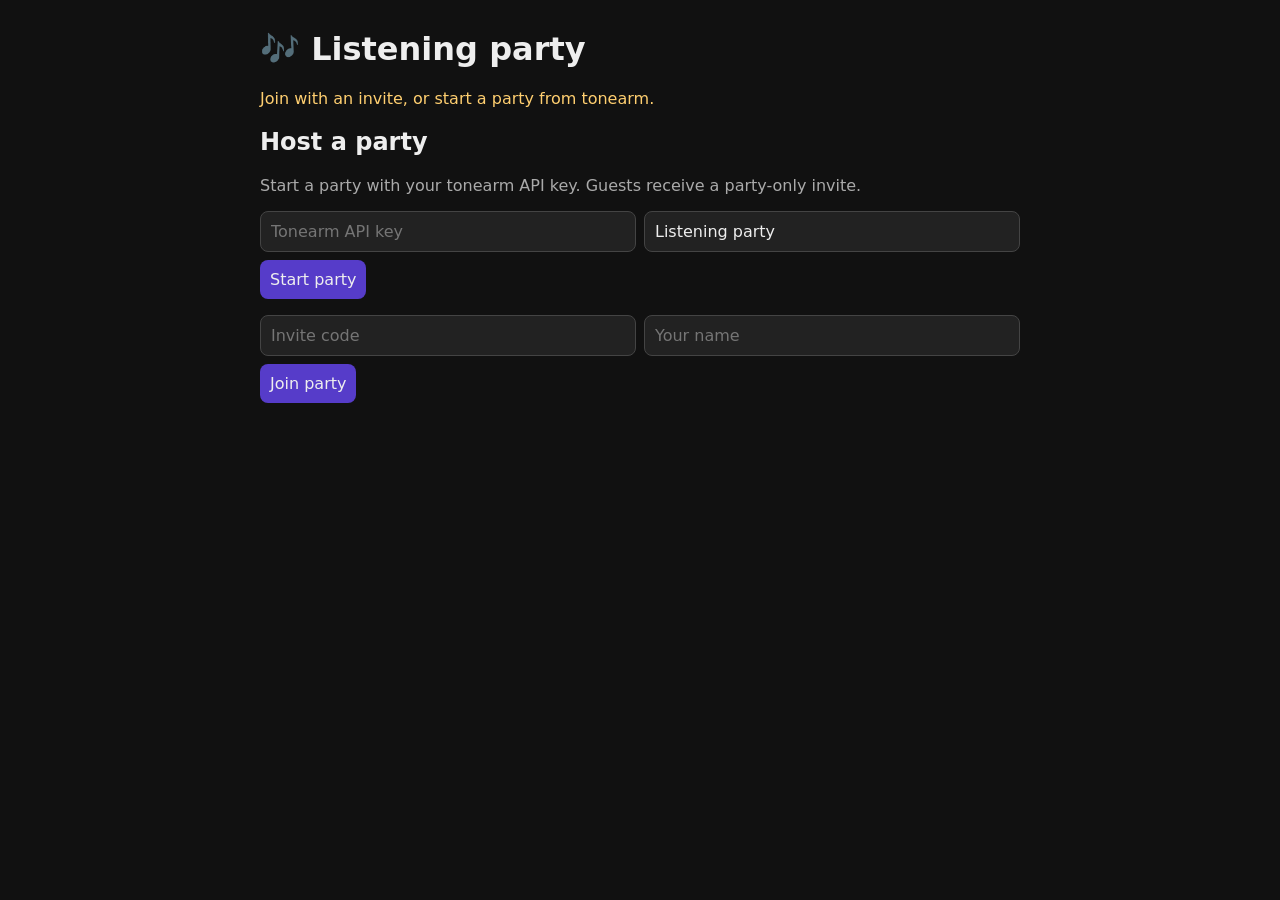
<file: tonearm/sites/party.html>
<!doctype html>
<html lang="en"><head>
<meta charset="utf-8"><meta name="viewport" content="width=device-width,initial-scale=1">
<title>tonearm party</title>
<style>
body{font:16px system-ui;background:#111;color:#eee;max-width:760px;margin:30px auto;padding:0 16px}
input,button{font:inherit;padding:10px;border-radius:8px;border:1px solid #444;background:#222;color:#eee}
button{cursor:pointer;background:#563cc9;border:0}.row{display:flex;gap:8px;margin:8px 0}.row input{flex:1}
.card{padding:12px;margin:8px 0;background:#1c1c22;border-radius:10px;display:flex;gap:12px;align-items:center}
.card img{width:52px;height:52px;object-fit:cover;border-radius:6px}.muted{color:#aaa}#status{color:#ffcf70}
</style></head><body>
<h1>🎶 Listening party</h1><p id="status" class="muted">Join with an invite, or start a party from tonearm.</p>
<section id="host"><h2>Host a party</h2><p class="muted">Start a party with your tonearm API key. Guests receive a party-only invite.</p><div class="row"><input id="apikey" type="password" placeholder="Tonearm API key"><input id="partytitle" value="Listening party" aria-label="Party name"></div><button id="start">Start party</button><p id="inviteout"></p></section>
<section id="join"><div class="row"><input id="invite" placeholder="Invite code"><input id="name" placeholder="Your name"></div><button id="joinbtn">Join party</button></section>
<section id="party" hidden><h2 id="partyname"></h2><p id="guests" class="muted"></p><button id="close" hidden>End party</button><button id="rotate" hidden>Rotate invite</button><button id="audio-toggle">Listen</button><p id="hostinvite"></p>
<div class="row"><input id="term" placeholder="Search songs in Apple Music"><button id="search">Search</button></div><div id="results"></div>
<h3>Up next — vote to move songs up</h3><div id="queue"></div>
<audio id="audio" controls style="width:100%;margin-top:12px"></audio></section>
<script>
const $=id=>document.getElementById(id);let partyId=localStorage.partyId,partyKey=localStorage.partyKey,hostMode=!!sessionStorage.hostKey;
function api(path,opts={}){opts.headers={...(opts.headers||{}),'Content-Type':'application/json','X-Party-Key':partyKey||''};return fetch('/api/party/'+path,opts).then(async r=>{let j=await r.json();if(!r.ok)throw Error(j.detail||j.error?.hint||r.statusText);return j})}
function join(invite,name){return fetch('/api/party/join',{method:'POST',headers:{'Content-Type':'application/json'},body:JSON.stringify({invite,name})}).then(async r=>{let j=await r.json();if(!r.ok)throw Error(j.detail||r.statusText);partyId=j.party_id;partyKey=j.party_key;localStorage.partyId=partyId;localStorage.partyKey=partyKey;history.replaceState({},'',j.party_url);showParty()})}
let refreshTimer=null;function showParty(){ $('join').hidden=true;$('host').hidden=true;$('party').hidden=false;$('audio').src=`/api/party/${partyId}/audio`;if(sessionStorage.hostKey){hostKey=sessionStorage.hostKey;$('close').hidden=false;$('rotate').hidden=false}refresh();if(!refreshTimer)refreshTimer=setInterval(refresh,5000) }
async function refresh(){try{let d=hostMode?await fetch('/api/party/active',{headers:{Authorization:'Bearer '+hostKey}}).then(async r=>{let x=await r.json();if(!r.ok)throw Error(x.detail||r.statusText);return x}):await api(partyId);$('partyname').textContent=d.name;$('guests').textContent=d.guests.map(g=>g.name).join(' · ');$('queue').innerHTML=d.suggestions.map(s=>`<div class="card"><img src="${(s.artwork||'').replace('{w}','120').replace('{h}','120')}"><div style="flex:1"><b>${esc(s.title)}</b><br><span class="muted">${esc(s.artist||'')} · ${s.votes} votes</span></div>${s.state==='queued'&&!hostMode?`<button onclick="vote('${s.id}')">${s.voted?'✓':'▲'}</button>`:hostMode&&s.state==='queued'?`<button onclick="removeSuggestion('${s.id}')">Remove</button>`:''}</div>`).join('');$('status').textContent='Connected — live from the host’s Apple Music session'}catch(e){$('status').textContent=e.message}}
async function search(){try{let d=await api(`${partyId}/search?term=${encodeURIComponent($('term').value)}`);$('results').innerHTML=d.items.map(s=>`<div class="card"><img src="${(s.artwork||'').replace('{w}','120').replace('{h}','120')}"><div style="flex:1">${esc(s.title)}<br><span class="muted">${esc(s.artist||'')}</span></div><button onclick="suggest('${s.id}')">Add</button></div>`).join('')}catch(e){$('status').textContent=e.message}}
async function suggest(id){try{await api(`${partyId}/suggest`,{method:'POST',body:JSON.stringify({catalog_id:id})});refresh()}catch(e){$('status').textContent=e.message}}
async function vote(id){try{await api(`${partyId}/suggestions/${id}/vote`,{method:'POST',body:'{}'});refresh()}catch(e){$('status').textContent=e.message}}
async function removeSuggestion(id){try{let r=await fetch(`/api/party/${partyId}/suggestions/${id}`,{method:'DELETE',headers:{Authorization:'Bearer '+hostKey}});if(!r.ok)throw Error('Could not remove suggestion');refresh()}catch(e){$('status').textContent=e.message}}
function esc(s){return String(s||'').replace(/[&<>"']/g,c=>({'&':'&amp;','<':'&lt;','>':'&gt;','"':'&quot;',"'":'&#39;'}[c]))}
$('joinbtn').onclick=()=>join($('invite').value.trim(),$('name').value.trim()).catch(e=>$('status').textContent=e.message);$('search').onclick=search;
$('audio-toggle').onclick=()=>{if(!$('audio').src)$('audio').src=`/api/party/${partyId}/audio?party_key=${encodeURIComponent(partyKey||'')}`;$('audio').play().catch(e=>$('status').textContent='Audio could not start: '+e.message)};
let hostKey=sessionStorage.hostKey||'';$('start').onclick=async()=>{try{hostKey=$('apikey').value.trim();let r=await fetch('/api/party',{method:'POST',headers:{'Content-Type':'application/json','Authorization':'Bearer '+hostKey},body:JSON.stringify({name:$('partytitle').value})});let d=await r.json();if(!r.ok)throw Error(d.detail||d.error?.hint||r.statusText);sessionStorage.hostKey=hostKey;partyId=d.party_id;partyKey=d.party_key;hostMode=true;localStorage.partyId=partyId;localStorage.partyKey=partyKey;$('hostinvite').innerHTML=`Invite: <a href="${esc(d.invite_url)}">${esc(d.invite_url)}</a>`;$('status').textContent='Party started; guests join with the invite.';showParty()}catch(e){$('status').textContent=e.message}};
$('close').onclick=async()=>{try{let r=await fetch('/api/party/'+partyId+'/close',{method:'POST',headers:{'Authorization':'Bearer '+hostKey}});if(!r.ok)throw Error('Host API key required to end party');localStorage.removeItem('partyId');localStorage.removeItem('partyKey');sessionStorage.removeItem('hostKey');location.reload()}catch(e){$('status').textContent=e.message}};
$('rotate').onclick=async()=>{try{let r=await fetch('/api/party/'+partyId+'/rotate-invite',{method:'POST',headers:{Authorization:'Bearer '+hostKey}}),d=await r.json();if(!r.ok)throw Error(d.detail||'Could not rotate invite');partyKey=d.party_key;localStorage.partyKey=partyKey;$('hostinvite').innerHTML=`Invite: <a href="${esc(d.invite_url)}">${esc(d.invite_url)}</a>`}catch(e){$('status').textContent=e.message}};
if(new URLSearchParams(location.search).get('invite'))$('invite').value=new URLSearchParams(location.search).get('invite');if(partyId&&partyKey)showParty();
</script></body></html>
</file>
